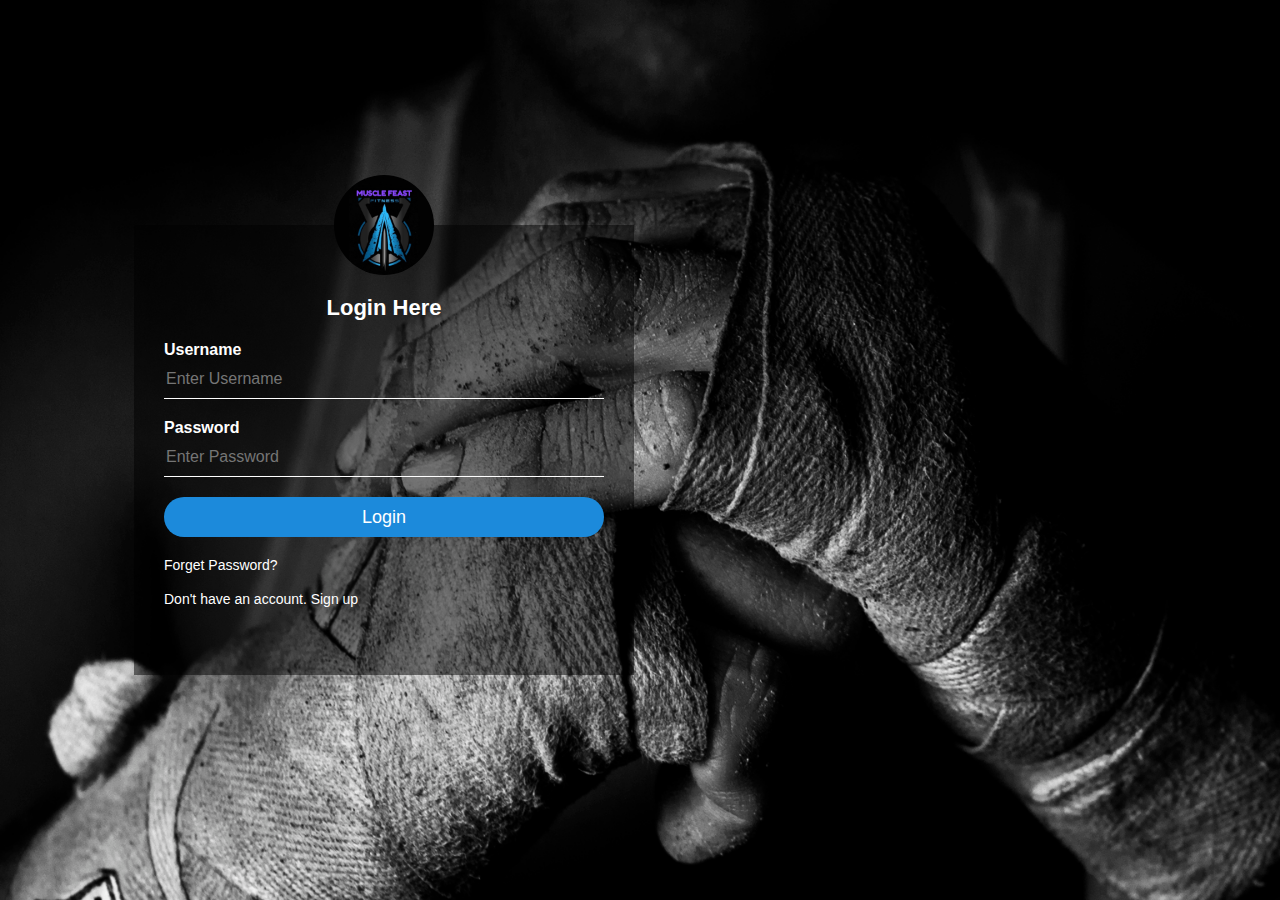
<file: login4.htm>
<html>
<head>
    <title> Login Form </title>
    <link rel="stylesheet" type="text/css" href="style.css">   
</head>
    <body>
    <div class="login-box">
    <img src="img2.jpg" class="avatar">
        <h1>Login Here</h1>
            <form>
            <p>Username</p>
            <input type="text" name="username" placeholder="Enter Username">
            <p>Password</p>
            <input type="password" name="password" placeholder="Enter Password">
            <input type="submit" name="submit" value="Login">
			
		
	
            <a href="#">Forget Password?</a><br> <br>
	    <a href="signup.html.htm">Don't have an account. Sign up</a>    
            </form>
           
        
        </div>

    
    </body>
</html>
</file>
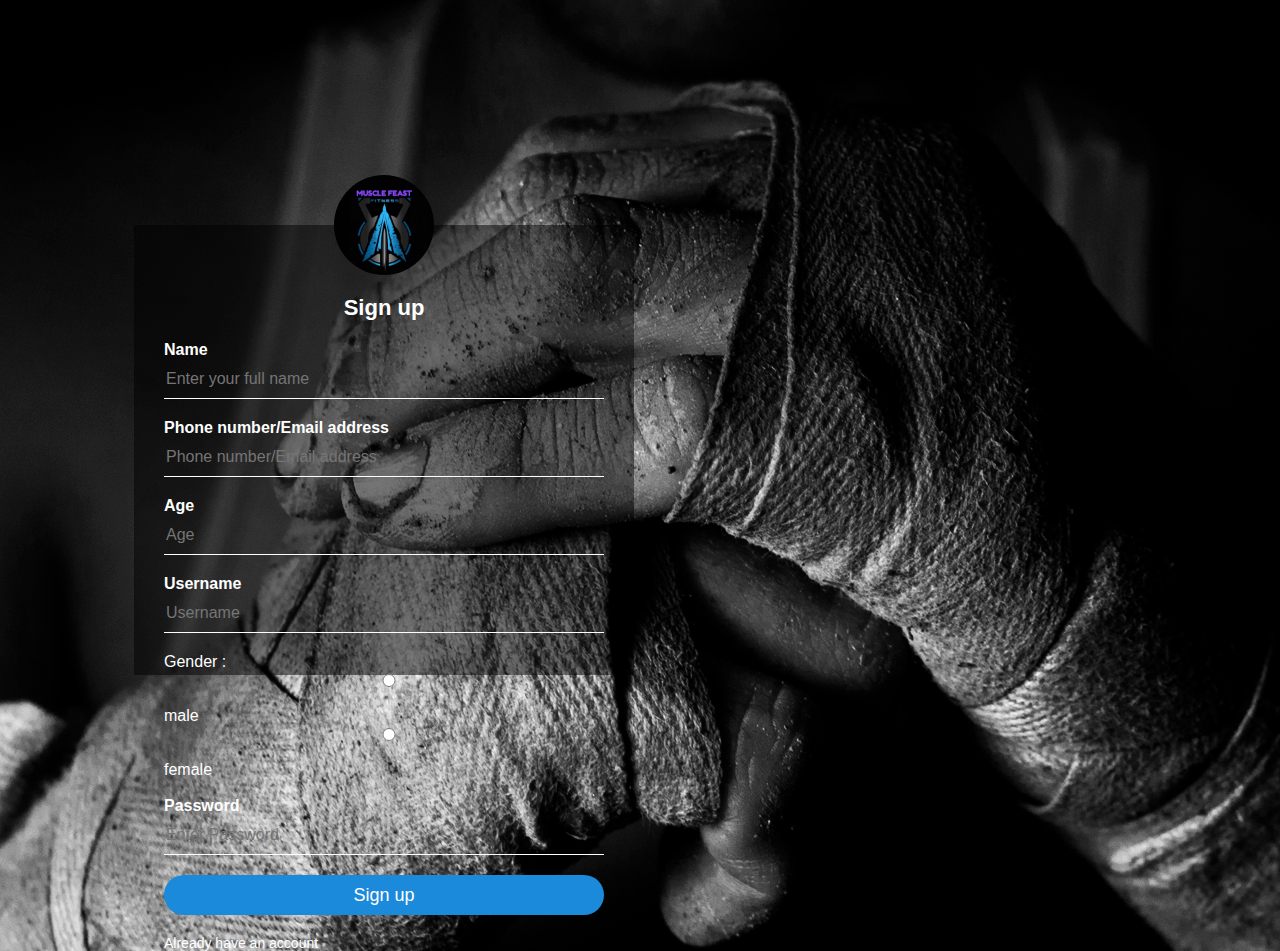
<file: signup.html.htm>
<html>
<head>
    <title> Sign up page </title>
    <link rel="stylesheet" type="text/css" href="signup1.css">   
</head>
    <body>
    <div class="login-box">
    <img src="img2.jpg" class="avatar">
        <h1>Sign up</h1>
            
			<form>
	    <p>Name</p>
<input type="text" placeholder="Enter your full name">
            <p>Phone number/Email address</p>
            <input type="text" name="phone number" placeholder="Phone number/Email address"> 
	    
	    <p>Age</p>
	    <input type="text" name="Age" placeholder="Age">                 
            <p>Username</p>
	   <input type="text" name="Username" placeholder="Username">
           <tr>    <td> Gender :</td>
	<td>     <input type="radio" name="gender">male
	     <input type="radio" name="gender">female
	</td> </tr> <br><br>
            <p>Password</p>
	    <input type="password" name="password" placeholder="Enter Password">
 	    
            <input type="submit" name="submit" value="Sign up">
<a href="login4.htm">Already have an account</a>  
          
            </form>
        
        
        </div>
    
    </body>
</html>
</file>
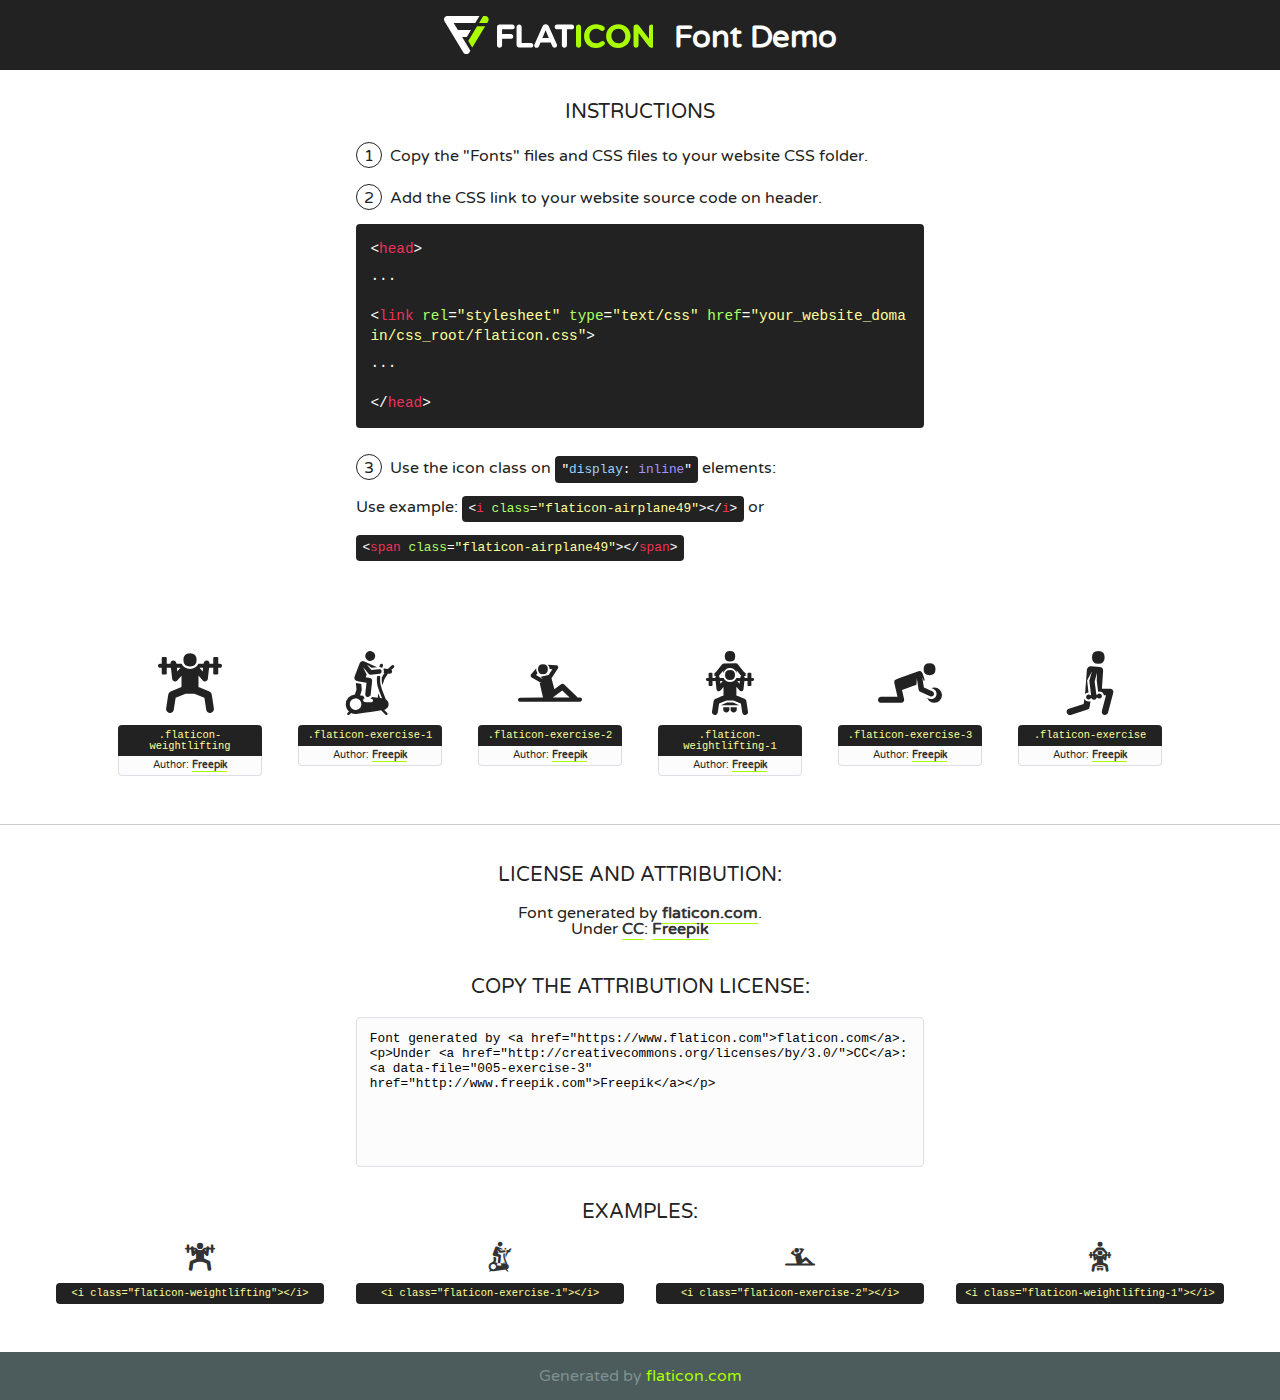
<file: fonts/flaticon/font/flaticon.html>
<!DOCTYPE html>
<!--
  Flaticon icon font: Flaticon
  Creation date: 14/12/2018 08:30
-->
<html>
<!DOCTYPE html>
<html>

<head>
    <title>Flaticon WebFont</title>
    <link href="http://fonts.googleapis.com/css?family=Varela+Round" rel="stylesheet" type="text/css" />
    <link rel="stylesheet" type="text/css" href="flaticon.css">
    <meta charset="UTF-8">
    <style>
    html, body, div, span, applet, object, iframe,
    h1, h2, h3, h4, h5, h6, p, blockquote, pre,
    a, abbr, acronym, address, big, cite, code,
    del, dfn, em, img, ins, kbd, q, s, samp,
    small, strike, strong, sub, sup, tt, var,
    b, u, i, center,
    dl, dt, dd, ol, ul, li,
    fieldset, form, label, legend,
    table, caption, tbody, tfoot, thead, tr, th, td,
    article, aside, canvas, details, embed, 
    figure, figcaption, footer, header, hgroup, 
    menu, nav, output, ruby, section, summary,
    time, mark, audio, video {
        margin: 0;
        padding: 0;
        border: 0;
        font-size: 100%;
        font: inherit;
        vertical-align: baseline;
    }
    /* HTML5 display-role reset for older browsers */
    article, aside, details, figcaption, figure, 
    footer, header, hgroup, menu, nav, section {
        display: block;
    }
    body {
        line-height: 1;
    }
    ol, ul {
        list-style: none;
    }
    blockquote, q {
        quotes: none;
    }
    blockquote:before, blockquote:after,
    q:before, q:after {
        content: '';
        content: none;
    }
    table {
        border-collapse: collapse;
        border-spacing: 0;
    }
    body {
        font-family: 'Varela Round', Helvetica, Arial, sans-serif;
        font-size: 16px;
        color: #222;
    }
    a {
        color: #333;
        border-bottom: 1px solid #a9fd00;
        font-weight: bold;
        text-decoration: none;
    }
    * {
        -moz-box-sizing: border-box;
        -webkit-box-sizing: border-box;
        box-sizing: border-box;
        margin: 0;
        padding: 0;
    }
    [class^="flaticon-"]:before, [class*=" flaticon-"]:before, [class^="flaticon-"]:after, [class*=" flaticon-"]:after {
        font-family: Flaticon;
        font-size: 30px;
        font-style: normal;
        margin-left: 20px;
        color: #333;
    }
    .wrapper {
        max-width: 600px;
        margin: auto;
        padding: 0 1em;
    }
    .title {
        font-size: 1.25em;
        text-align: center;
        margin-bottom: 1em;
        text-transform: uppercase;
    }
    header {
        text-align: center;
        background-color: #222;
        color: #fff;
        padding: 1em;
    }
    header .logo {
        width: 210px;
        height: 38px;
        display: inline-block;
        vertical-align: middle;
        margin-right: 1em;
        border: none;
    }
    header strong {
        font-size: 1.95em;
        font-weight: bold;
        vertical-align: middle;
        margin-top: 5px;
        display: inline-block;
    }
    .demo {
        margin: 2em auto;
        line-height: 1.25em;
    }
    .demo ul li {
        margin-bottom: 1em;
    }
    .demo ul li .num {
        color: #222;
        border-radius: 20px;
        display: inline-block;
        width: 26px;
        padding: 3px;
        height: 26px;
        text-align: center;
        margin-right: 0.5em;
        border: 1px solid #222;
    }
    .demo ul li code {
        background-color: #222;
        border-radius: 4px;
        padding: 0.25em 0.5em;
        display: inline-block;
        color: #fff;
        font-family: Consolas,Monaco,Lucida Console,Liberation Mono,DejaVu Sans Mono,Bitstream Vera Sans Mono,Courier New, monospace;
        font-weight: lighter;
        margin-top: 1em;
        font-size: 0.8em;
        word-break: break-all;
    }
    .demo ul li code.big {
        padding: 1em;
        font-size: 0.9em;
    }
    .demo ul li code .red {
        color: #EF3159;
    }
    .demo ul li code .green {
        color: #ACFF65;
    }
    .demo ul li code .yellow {
        color: #FFFF99;
    }
    .demo ul li code .blue {
        color: #99D3FF;
    }
    .demo ul li code .purple {
        color: #A295FF;
    }
    .demo ul li code .dots {
        margin-top: 0.5em;
        display: block;
    }
    #glyphs {
        border-bottom: 1px solid #ccc;
        padding: 2em 0;
        text-align: center;
    }
    .glyph {
        display: inline-block;
        width: 9em;
        margin: 1em;
        text-align: center;
        vertical-align: top;
        background: #FFF;
    }
    .glyph .glyph-icon {
        padding: 10px;
        display: block;
        font-family:"Flaticon";
        font-size: 64px;
        line-height: 1;
    }
    .glyph .glyph-icon:before {
        font-size: 64px;
        color: #222;
        margin-left: 0;
    }
    .class-name {
        font-size: 0.65em;
        background-color: #222;
        color: #fff;
        border-radius: 4px 4px 0 0;
        padding: 0.5em;
        color: #FFFF99;
        font-family: Consolas,Monaco,Lucida Console,Liberation Mono,DejaVu Sans Mono,Bitstream Vera Sans Mono,Courier New, monospace;
    }
    .author-name {
        font-size: 0.6em;
        background-color: #fcfcfd;
        border: 1px solid #DEDEE4;
        border-top: 0;
        border-radius: 0 0 4px 4px;
        padding: 0.5em;
    }
    .class-name:last-child {
        font-size: 10px;
        color:#888;
    }
    .class-name:last-child a {
        font-size: 10px;
        color:#555;
    }
    .class-name:last-child a:hover {
        color:#a9fd00;
    }
    .glyph > input {
        display: block;
        width: 100px;
        margin: 5px auto;
        text-align: center;
        font-size: 12px;
        cursor: text;
    }
    .glyph > input.icon-input {
        font-family:"Flaticon";
        font-size: 16px;
        margin-bottom: 10px;
    }
    .attribution .title {
        margin-top: 2em;
    }
    .attribution textarea {
        background-color: #fcfcfd;
        padding: 1em;
        border: none;
        box-shadow: none;
        border: 1px solid #DEDEE4;
        border-radius: 4px;
        resize: none;
        width: 100%;
        height: 150px;
        font-size: 0.8em;
        font-family: Consolas,Monaco,Lucida Console,Liberation Mono,DejaVu Sans Mono,Bitstream Vera Sans Mono,Courier New, monospace;
        -webkit-appearance: none;
    }
    .iconsuse {
        margin: 2em auto;
        text-align: center;
        max-width: 1200px;
    }
    .iconsuse:after {
        content: '';
        display: table;
        clear: both;
    }
    .iconsuse .image {
        float: left;
        width: 25%;
        padding: 0 1em;
    }
    .iconsuse .image p {
        margin-bottom: 1em;
    }
    .iconsuse .image span {
        display: block;
        font-size: 0.65em;
        background-color: #222;
        color: #fff;
        border-radius: 4px;
        padding: 0.5em;
        color: #FFFF99;
        margin-top: 1em;
        font-family: Consolas,Monaco,Lucida Console,Liberation Mono,DejaVu Sans Mono,Bitstream Vera Sans Mono,Courier New, monospace;
    }
    #footer {
        text-align: center;
        background-color: #4C5B5C;
        color: #7c9192;
        padding: 1em;
    }
    #footer a {
        border: none;
        color: #a9fd00;
        font-weight: normal;
    }
    @media (max-width: 960px) {
        .iconsuse .image {
            width: 50%;
        }
    }
    @media (max-width: 560px) {
        .iconsuse .image {
            width: 100%;
        }
    }
    </style>
</head>

<body class="characters-off">

    <header>
        <a href="https://www.flaticon.com" target="_blank" class="logo">
            <svg version="1.1" xmlns="http://www.w3.org/2000/svg" xmlns:xlink="http://www.w3.org/1999/xlink" xmlns:a="http://ns.adobe.com/AdobeSVGViewerExtensions/3.0/" viewBox="0 0 560.875 102.036" enable-background="new 0 0 560.875 102.036" xml:space="preserve">
                <defs>
                </defs>
                <g>
                    <g class="letters">
                        <path fill="#ffffff" d="M141.596,29.675c0-3.777,2.985-6.767,6.764-6.767h34.438c3.426,0,6.15,2.728,6.15,6.15
                        c0,3.43-2.724,6.149-6.15,6.149h-27.674v13.091h23.719c3.429,0,6.151,2.724,6.151,6.15c0,3.43-2.723,6.149-6.151,6.149h-23.719
                        v17.574c0,3.773-2.986,6.761-6.764,6.761c-3.779,0-6.764-2.989-6.764-6.761V29.675z"></path>
                        <path fill="#ffffff" d="M193.844,29.149c0-3.781,2.985-6.767,6.764-6.767c3.776,0,6.763,2.985,6.763,6.767v42.957h25.039
                        c3.426,0,6.149,2.726,6.149,6.153c0,3.425-2.723,6.15-6.149,6.15h-31.802c-3.779,0-6.764-2.986-6.764-6.768V29.149z"></path>
                        <path fill="#ffffff" d="M241.891,75.71l21.438-48.407c1.492-3.341,4.215-5.357,7.906-5.357h0.792
                        c3.686,0,6.323,2.017,7.815,5.357l21.439,48.407c0.436,0.967,0.701,1.845,0.701,2.723c0,3.602-2.809,6.501-6.414,6.501
                        c-3.161,0-5.269-1.845-6.499-4.655l-4.132-9.661h-27.059l-4.301,10.102c-1.144,2.631-3.426,4.214-6.237,4.214
                        c-3.517,0-6.24-2.81-6.24-6.325C241.1,77.64,241.451,76.677,241.891,75.71z M279.932,58.666l-8.521-20.297l-8.526,20.297H279.932
                        z"></path>
                        <path fill="#ffffff" d="M314.864,35.387H301.86c-3.429,0-6.239-2.813-6.239-6.238c0-3.429,2.811-6.24,6.239-6.24h39.533
                        c3.426,0,6.237,2.811,6.237,6.24c0,3.425-2.811,6.238-6.237,6.238h-13.001v42.785c0,3.773-2.99,6.761-6.764,6.761
                        c-3.779,0-6.764-2.989-6.764-6.761V35.387z"></path>
                        <path fill="#A9FD00" d="M352.615,29.149c0-3.781,2.985-6.767,6.767-6.767c3.774,0,6.761,2.985,6.761,6.767v49.024
                        c0,3.773-2.987,6.761-6.761,6.761c-3.781,0-6.767-2.989-6.767-6.761V29.149z"></path>
                        <path fill="#A9FD00" d="M374.132,53.836v-0.179c0-17.481,13.178-31.801,32.065-31.801c9.22,0,15.459,2.458,20.557,6.238
                        c1.402,1.054,2.637,2.985,2.637,5.357c0,3.692-2.985,6.59-6.681,6.59c-1.845,0-3.071-0.702-4.044-1.319
                        c-3.776-2.813-7.729-4.393-12.562-4.393c-10.364,0-17.831,8.611-17.831,19.154v0.173c0,10.542,7.291,19.329,17.831,19.329
                        c5.715,0,9.492-1.756,13.359-4.834c1.049-0.874,2.458-1.491,4.039-1.491c3.429,0,6.325,2.813,6.325,6.236
                        c0,2.106-1.056,3.78-2.282,4.834c-5.539,4.834-12.036,7.733-21.878,7.733C387.572,85.464,374.132,71.493,374.132,53.836z"></path>
                        <path fill="#A9FD00" d="M433.009,53.836v-0.179c0-17.481,13.79-31.801,32.766-31.801c18.981,0,32.592,14.143,32.592,31.628v0.173
                        c0,17.483-13.785,31.807-32.769,31.807C446.625,85.464,433.009,71.32,433.009,53.836z M484.224,53.836v-0.179
                        c0-10.539-7.725-19.326-18.626-19.326c-10.893,0-18.449,8.611-18.449,19.154v0.173c0,10.542,7.73,19.329,18.626,19.329
                        C476.676,72.986,484.224,64.378,484.224,53.836z"></path>
                        <path fill="#A9FD00" d="M506.233,29.321c0-3.774,2.99-6.763,6.767-6.763h1.401c3.252,0,5.183,1.583,7.029,3.953l26.093,34.265
                        V29.059c0-3.692,2.99-6.677,6.681-6.677c3.683,0,6.671,2.985,6.671,6.677v48.934c0,3.78-2.987,6.765-6.764,6.765h-0.436
                        c-3.257,0-5.188-1.581-7.034-3.953l-27.056-35.492v32.944c0,3.687-2.985,6.676-6.678,6.676c-3.683,0-6.673-2.989-6.673-6.676
                        V29.321z"></path>
                    </g>
                    <g class="insignia">
                        <path fill="#ffffff" d="M48.372,56.137h12.517l11.156-18.537H37.186L25.688,18.539h57.825L94.668,0H9.271
                        C5.925,0,2.842,1.801,1.198,4.716c-1.644,2.907-1.593,6.482,0.134,9.343l50.38,83.501c1.678,2.781,4.689,4.476,7.938,4.476
                        c3.246,0,6.257-1.695,7.935-4.476l2.898-4.804L48.372,56.137z"></path>
                        <g class="i">
                            <path fill="#A9FD00" d="M93.575,18.539h0.031v0.004l21.652,0.004l2.705-4.488c1.727-2.861,1.778-6.436,0.133-9.343
                            C116.454,1.801,113.371,0,110.026,0h-5.294L93.575,18.539z"></path>
                            <polygon fill="#A9FD00" points="88.291,27.356 64.725,66.486 75.519,84.404 109.942,27.356"></polygon>
                        </g>
                    </g>
                </g>
            </svg>
        </a>
        <strong>Font Demo</strong>
    </header>


    <section class="demo wrapper">

        <p class="title">Instructions</p>

        <ul>
            <li>
                <span class="num">1</span>Copy the "Fonts" files and CSS files to your website CSS folder.
            </li>
            <li>
                <span class="num">2</span>Add the CSS link to your website source code on header.
                <code class="big">
                    &lt;<span class="red">head</span>&gt;
                    <br/><span class="dots">...</span>
                    <br/>&lt;<span class="red">link</span> <span class="green">rel</span>=<span class="yellow">"stylesheet"</span> <span class="green">type</span>=<span class="yellow">"text/css"</span> <span class="green">href</span>=<span class="yellow">"your_website_domain/css_root/flaticon.css"</span>&gt;
                    <br/><span class="dots">...</span>
                    <br/>&lt;/<span class="red">head</span>&gt;
                </code>
            </li>

            <li>
                <p>
                    <span class="num">3</span>Use the icon class on <code>"<span class="blue">display</span>:<span class="purple"> inline</span>"</code> elements:
                    <br />
                    Use example: <code>&lt;<span class="red">i</span> <span class="green">class</span>=<span class="yellow">&quot;flaticon-airplane49&quot;</span>&gt;&lt;/<span class="red">i</span>&gt;</code> or <code>&lt;<span class="red">span</span> <span class="green">class</span>=<span class="yellow">&quot;flaticon-airplane49&quot;</span>&gt;&lt;/<span class="red">span</span>&gt;</code>
            </li>
        </ul>

    </section>




   <section id="glyphs">          
    
      
        <div class="glyph"><div class="glyph-icon flaticon-weightlifting"></div>
            <div class="class-name">.flaticon-weightlifting</div>
            <div class="author-name">Author: <a data-file="001-weightlifting" href="http://www.freepik.com">Freepik</a> </div> 
        </div>        
        
        <div class="glyph"><div class="glyph-icon flaticon-exercise-1"></div>
            <div class="class-name">.flaticon-exercise-1</div>
            <div class="author-name">Author: <a data-file="002-exercise-1" href="http://www.freepik.com">Freepik</a> </div> 
        </div>        
        
        <div class="glyph"><div class="glyph-icon flaticon-exercise-2"></div>
            <div class="class-name">.flaticon-exercise-2</div>
            <div class="author-name">Author: <a data-file="003-exercise-2" href="http://www.freepik.com">Freepik</a> </div> 
        </div>        
        
        <div class="glyph"><div class="glyph-icon flaticon-weightlifting-1"></div>
            <div class="class-name">.flaticon-weightlifting-1</div>
            <div class="author-name">Author: <a data-file="004-weightlifting-1" href="http://www.freepik.com">Freepik</a> </div> 
        </div>        
        
        <div class="glyph"><div class="glyph-icon flaticon-exercise-3"></div>
            <div class="class-name">.flaticon-exercise-3</div>
            <div class="author-name">Author: <a data-file="005-exercise-3" href="http://www.freepik.com">Freepik</a> </div> 
        </div>        
        
        <div class="glyph"><div class="glyph-icon flaticon-exercise"></div>
            <div class="class-name">.flaticon-exercise</div>
            <div class="author-name">Author: <a data-file="006-exercise" href="http://www.freepik.com">Freepik</a> </div> 
        </div>        
        

    </section>



    <section class="attribution wrapper"   style="text-align:center;">

      <div class="title">License and attribution:</div><div class="attrDiv">Font generated by <a href="https://www.flaticon.com">flaticon.com</a>. <div><p>Under <a href="http://creativecommons.org/licenses/by/3.0/">CC</a>: <a data-file="005-exercise-3" href="http://www.freepik.com">Freepik</a></p>  </div>
      </div>
      <div class="title">Copy the Attribution License:</div>

    <textarea onclick="this.focus();this.select();">Font generated by &lt;a href=&quot;https://www.flaticon.com&quot;&gt;flaticon.com&lt;/a&gt;. <p>Under <a href="http://creativecommons.org/licenses/by/3.0/">CC</a>: <a data-file="005-exercise-3" href="http://www.freepik.com">Freepik</a></p>  
     </textarea>

    </section>

    <section class="iconsuse">

          <div class="title">Examples:</div>            
             
            <div class="image">
                <p>
                    <i class="glyph-icon flaticon-weightlifting"></i> 
                    <span>&lt;i class=&quot;flaticon-weightlifting&quot;&gt;&lt;/i&gt;</span>
                </p>
            </div>
            
            <div class="image">
                <p>
                    <i class="glyph-icon flaticon-exercise-1"></i> 
                    <span>&lt;i class=&quot;flaticon-exercise-1&quot;&gt;&lt;/i&gt;</span>
                </p>
            </div>
            
            <div class="image">
                <p>
                    <i class="glyph-icon flaticon-exercise-2"></i> 
                    <span>&lt;i class=&quot;flaticon-exercise-2&quot;&gt;&lt;/i&gt;</span>
                </p>
            </div>
            
            <div class="image">
                <p>
                    <i class="glyph-icon flaticon-weightlifting-1"></i> 
                    <span>&lt;i class=&quot;flaticon-weightlifting-1&quot;&gt;&lt;/i&gt;</span>
                </p>
            </div>
                       
        </div>
                            
    </section>

<div id="footer">
    <div>Generated by <a href="https://www.flaticon.com">flaticon.com</a>
    </div>
</div>



</body>
</html>
</file>
<file: style.css>
body{
    margin: 0;
    padding: 0;
    background: url(gym4.jpg);
    background-size: cover;
    background-position: center;
    font-family: sans-serif;
}
.login-box{
    width: 500px;
    height: 450px;
    background: rgba(0, 0, 0, 0.5);
    color: #fff;
    top: 50%;
    left: 30%;
    position: absolute;
    transform: translate(-50%,-50%);
    box-sizing: border-box;
    padding: 70px 30px;
}
.avatar{
    width: 100px;
    height: 100px;
    border-radius: 70%;
    position: absolute;
    top: -50px;
    left: calc(50% - 50px);
}
h1{
    margin: 0;
    padding: 0 0 20px;
    text-align: center;
    font-size: 22px;
}
.login-box p{
    margin: 0;
    padding: 0;
    font-weight: bold;
}
.login-box input{
    width: 100%;
    margin-bottom: 20px;
}
.login-box input[type="text"], input[type="password"]
{
    border: none;
    border-bottom: 1px solid #fff;
    background: transparent;
    outline: none;
    height: 40px;
    color: #fff;
    font-size: 16px;
}
.login-box input[type="submit"]
{
    border: none;
    outline: none;
    height: 40px;
    background: #1c8adb;
    color: #fff;
    font-size: 18px;
    border-radius: 20px;
}
.login-box input[type="submit"]:hover
{
    cursor: pointer;
    background: green;
    color: black ;
}

.login-box a{
    text-decoration: none;
    font-size: 14px;
    color: white;
}
.login-box a:hover
{
    color: green;
}
</file>
<file: signup1.css>
body{
    margin: 0;
    padding: 0;
    background: url(gym4.jpg);
    background-size: center;
    background-position: center;
    font-family: sans-serif;
}
.login-box{
    width: 500px;
    height: 450px;
    background: rgba(0, 0, 0, 0.5);
    color: #fff;
    top: 50%;
    left: 30%;
    position: absolute;
    transform: translate(-50%,-50%);
    box-sizing: border-box;
    padding: 70px 30px;
}
.avatar{
    width: 100px;
    height: 100px;
    border-radius: 70%;
    position: absolute;
    top: -50px;
    left: calc(50% - 50px);
}
h1{
    margin: 0;
    padding: 0 0 20px;
    text-align: center;
    font-size: 22px;
}
.login-box p{
    margin: 0;
    padding: 0;
    font-weight: bold;
}
.login-box input{
    width: 100%;
    margin-bottom: 20px;
}
.login-box input[type="text"], input[type="password"]
{
    border: none;
    border-bottom: 1px solid #fff;
    background: transparent;
    outline: none;
    height: 40px;
    color: #fff;
    font-size: 16px;
}
.login-box input[type="submit"]
{
    border: none;
    outline: none;
    height: 40px;
    background: #1c8adb;
    color: #fff;
    font-size: 18px;
    border-radius: 20px;
}
.login-box input[type="submit"]:hover
{
    cursor: pointer;
    background: #39dc79;
    color: #000;
}

.login-box a{
    text-decoration: none;
    font-size: 14px;
    color: #fff;
}
.login-box a:hover
{
    color: #39dc79;
}
</file>
<file: fonts/flaticon/font/flaticon.css>
/*
  	Flaticon icon font: Flaticon
  	Creation date: 14/12/2018 08:30
  	*/

@font-face {
  font-family: "Flaticon";
  src: url("./Flaticon.eot");
  src: url("./Flaticon.eot?#iefix") format("embedded-opentype"),
       url("./Flaticon.woff") format("woff"),
       url("./Flaticon.ttf") format("truetype"),
       url("./Flaticon.svg#Flaticon") format("svg");
  font-weight: normal;
  font-style: normal;
}

@media screen and (-webkit-min-device-pixel-ratio:0) {
  @font-face {
    font-family: "Flaticon";
    src: url("./Flaticon.svg#Flaticon") format("svg");
  }
}

[class^="flaticon-"]:before, [class*=" flaticon-"]:before,
[class^="flaticon-"]:after, [class*=" flaticon-"]:after {   
  font-family: Flaticon;
  speak: none;
  font-style: normal;
  font-weight: normal;
  font-variant: normal;
  text-transform: none;
  line-height: 1;

  /* Better Font Rendering =========== */
  -webkit-font-smoothing: antialiased;
  -moz-osx-font-smoothing: grayscale;
}

.flaticon-weightlifting:before { content: "\f100"; }
.flaticon-exercise-1:before { content: "\f101"; }
.flaticon-exercise-2:before { content: "\f102"; }
.flaticon-weightlifting-1:before { content: "\f103"; }
.flaticon-exercise-3:before { content: "\f104"; }
.flaticon-exercise:before { content: "\f105"; }
</file>
